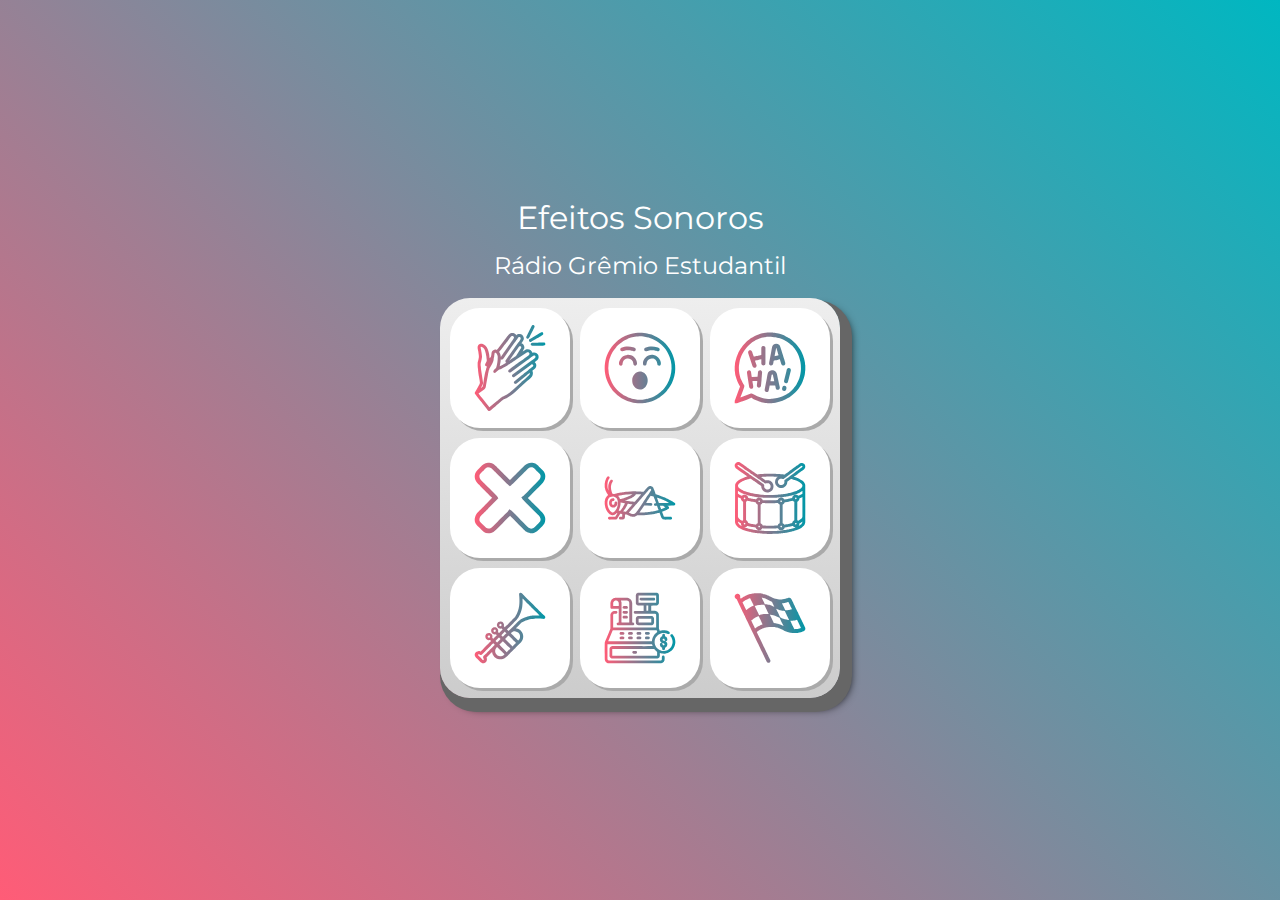
<file: EfeitosSonorosRadioGremio-base-gremio-estudantil/index.html>
<!DOCTYPE html>
<html lang="pt-BR">
<head>
    <meta charset="UTF-8">
    <meta http-equiv="X-UA-Compatible" content="IE=edge">
    <meta name="viewport" content="width=device-width, initial-scale=1.0">

    <title>Rádio Grêmio Estudantil</title>

    <link rel="preconnect" href="https://fonts.googleapis.com">
    <link rel="preconnect" href="https://fonts.gstatic.com" crossorigin>
    <link href="https://fonts.googleapis.com/css2?family=Montserrat:wght@500;600&display=swap" rel="stylesheet">

    <link rel="icon" type="image/png" href="images/efeitos_sonoros.png">
    <link rel="stylesheet" href="css/reset.css">
    <link rel="stylesheet" href="css/estilos.css">

</head>
<body>

    <h1>Efeitos Sonoros</h1>
    <h2>Rádio Grêmio Estudantil</h2>

    <section class="teclado">
        <button class="tecla tecla_aplausos"><img src="images/aplausos.svg" alt="Aplausos"></button>
        <button class="tecla tecla_vaia"><img src="images/vaia.svg" alt="Vaia"></button>
        <button class="tecla tecla_risada"><img src="images/risada.svg" alt="Risada"></button>

        <button class="tecla tecla_errado"><img src="images/errado.svg" alt="Errado"></button>
        <button class="tecla tecla_grilo"><img src="images/grilo.svg" alt="Grilo"></button>
        <button class="tecla tecla_tambores"><img src="images/tambores.svg" alt="Tambores"></button>

        <button class="tecla tecla_trombeta"><img src="images/trombeta.svg" alt="Trombeta"></button>
        <button class="tecla tecla_dinheiro"><img src="images/dinheiro.svg" alt="Dinheiro"></button>
        <button class="tecla tecla_vitoria"><img src="images/vitoria.svg" alt="Vitória"></button>
    </section>

    <audio src="sounds/aplausos.wav" id="som_tecla_aplausos"></audio>
    <audio src="sounds/vaia.wav" id="som_tecla_vaia"></audio>
    <audio src="sounds/risadas.wav" id="som_tecla_risada"></audio>
    <audio src="sounds/errado.wav" id="som_tecla_errado"></audio>
    <audio src="sounds/grilo.wav" id="som_tecla_grilo"></audio>
    <audio src="sounds/tambores.wav" id="som_tecla_tambores"></audio>
    <audio src="sounds/trombeta.wav" id="som_tecla_trombeta"></audio>
    <audio src="sounds/dinheiro.wav" id="som_tecla_dinheiro"></audio>
    <audio src="sounds/vitoria.wav" id="som_tecla_vitoria"></audio>

</body>
</html>
</file>
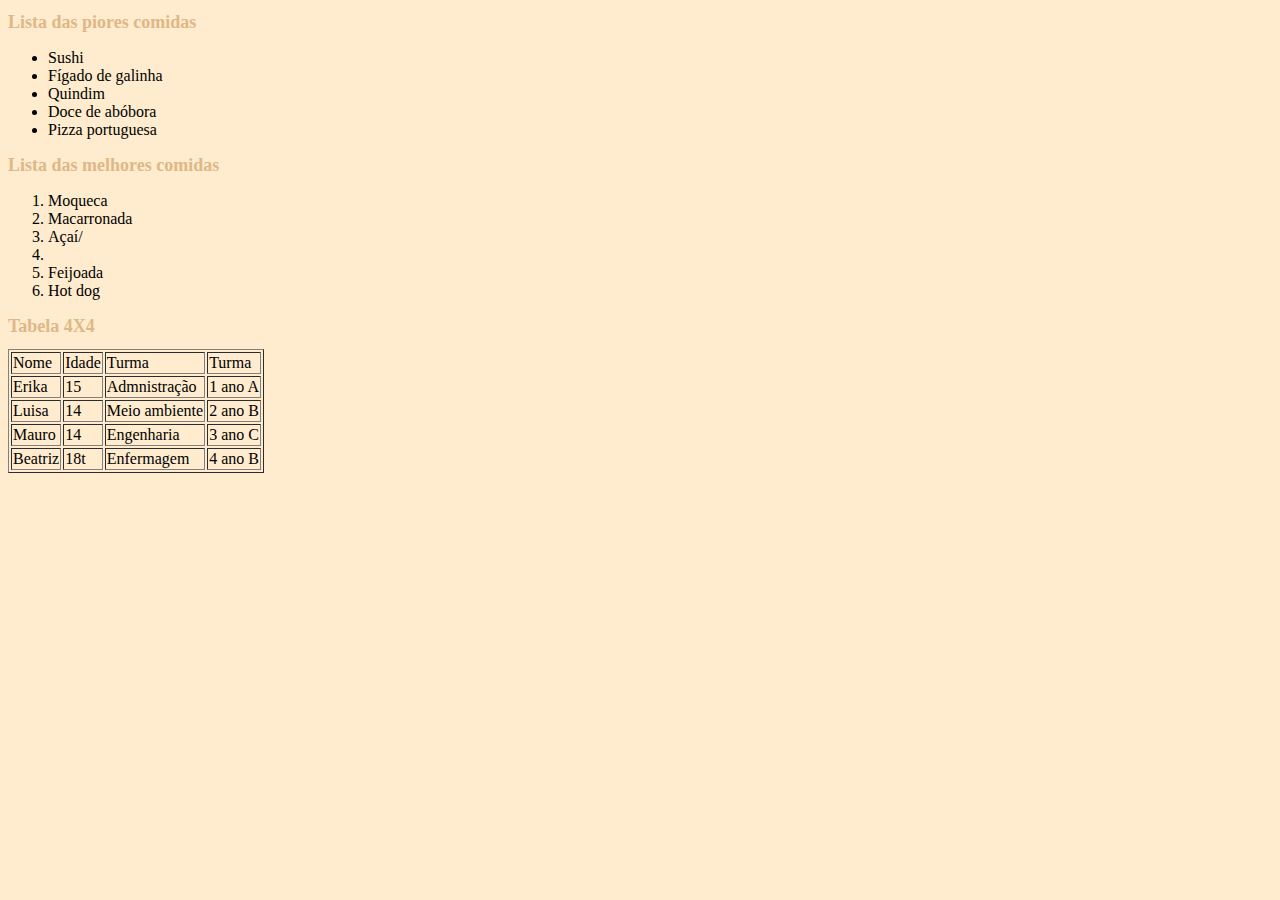
<file: aulapraticacss.html>
<!DOCTYPE html>
<html lang="pt-br">
</html>
      <head>
      <title>Listas e Tabelas com CSS interno</title>
        <meta charset= "UTF-8">

        <style>
        body{
            background-color: blanchedalmond;
            
        }
        h1{
            color: burlywood;
            font-size: large;
            text-align: left;
            font-family: Georgia, 'Times New Roman', Times, serif;

        }
    
        </style>
      </head>
      <body>
        <h1>Lista das piores comidas</h1>
        <ul>
            <li>Sushi</li>
            <li>Fígado de galinha</li>
            <li>Quindim</li>
            <li>Doce de abóbora</li>
            <li>Pizza portuguesa</li>
        </ul>
        <h1>Lista das melhores comidas</h1>
        <ol>
            <li>Moqueca</li>
            <li>Macarronada</li>
            <li>Açaí/<li>
            <li>Feijoada</li>
            <li>Hot dog</li>
        </ol>
        <h1>Tabela 4X4</h1>
        <table border="1">
            <tr>
                <td>Nome</td>
                <td>Idade</td>
                <td>Turma</td>
                <td>Turma</td>
            </tr>
            <tr>
                <td>Erika </td>
                <td> 15 </td>
                <td>Admnistração</td>
                <td>1 ano A </td>
            </tr>
            <tr>
                <td>Luisa </td>
                <td>14</td>
                <td>Meio ambiente </td>
                <td>2 ano B </td>
            </tr>
            <tr>
                <td>Mauro</td>
                <td>14</td>
                <td>Engenharia </td>
                <td>3 ano C</td>
            </tr>
            <tr>
                <td>Beatriz </td>
                <td>18t</td>
                <td>Enfermagem</td>
                <td>4 ano B </td>
            </tr>
        </table>
      </body>
</html>
</file>
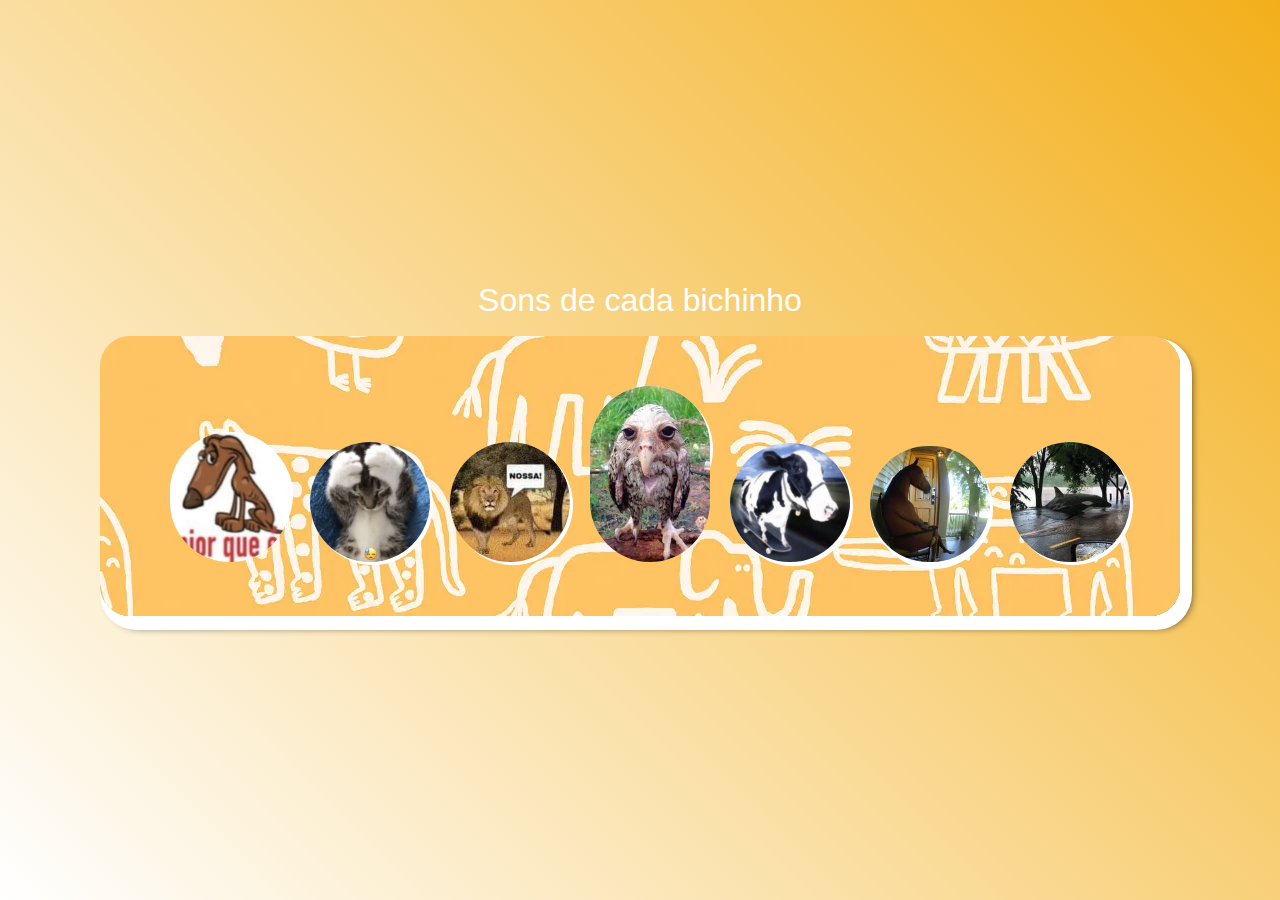
<file: reg/bichinhos.html>
<!DOCTYPE html>
<html lang="pt-BR">
<head>
    <meta charset="UTF-8">
    <meta http-equiv="X-UA-Compatible" content="IE=edge">
    <meta name="viewport" content="width=device-width, initial-scale=1.0">

    <title>Sons de animais</title>

    
    <link rel="icon" type="image/png" href="images/efeitos_sonoros.png">
    <link rel="stylesheet" href="reset.css">
    <link rel="stylesheet" href="style.css">

</head>
<body>

    <h1>Sons de cada bichinho</h1>
    
    <section class="teclado">
        <button class="tecla tecla_latido"><img src="img/cao.jpeg">
        <button class="tecla tecla_miado"><img src="img/gato.jpeg" >
        <button class="tecla tecla_rugido"><img src="img/leao.jpeg" >
        <button class="tecla tecla_passaro"><img src="img/coruja.jpg">
        <button class="tecla tecla_vaca"><img src="img/vaca.jpeg">
        <button class="tecla tecla_cavalo"><img src="img/cavalo.jpg">
        <button class="tecla tecla_baleia"><img src="img/baleia.jpeg">
      
    </section>

    <audio src="sound/latido.mp3" id="som_tecla_latido"></audio>
    <audio src="sound/miado.mp3" id="som_tecla_miado"></audio>
    <audio src="sound/leao.mp3" id="som_tecla_rugido"></audio>
    <audio src="sound/passaro.mp3" id="som_tecla_passaro"></audio>
    <audio src="sound/vaca.mp3" id="som_tecla_vaca"></audio>
    <audio src="sound/cavalo.mp3" id="som_tecla_cavalo"></audio>
    <audio src="sound/baleia.mp3" id="som_tecla_baleia"></audio>

    <script src="main.js"></script>
    

</body>
</html>
</file>
<file: EfeitosSonorosRadioGremio-base-gremio-estudantil/css/estilos.css>
:root {
  --cinza: #aaa;
  --vermelha: #e93d50;
  --vermelha-escura: #af303f;
  --branca: #fff;
  --luz: #ff5c77
}

body {
  align-items: center;
  background: linear-gradient(45deg, #ff5c77 0%,#00b7c1 100%);
  display: flex;
  justify-content: center;
  flex-direction: column;
  font-family: 'Montserrat', sans-serif;
  min-height: 100vh;
}

h1 {
  color: var(--branca);
  margin-bottom: 20px;
  font-size: 2rem;
}

h2 {
  color: var(--branca);
  margin-bottom: 20px;
  font-size: 1.5rem;
}

.teclado {
  background: linear-gradient(to bottom, #eeeeee 0%,#cccccc 100%);
  box-shadow: 6px 8px 0 6px #666, 10px 10px 10px #000;
  border-radius: 30px;
  display: grid;
  gap: 10px;
  grid-template-columns: repeat(3, 1fr);
  padding: 10px;
}

.tecla {
  background-color: var(--branca);
  border-radius: 30px;
  box-shadow: 3px 3px 0 var(--cinza);
  color: var(--vermelha);
  cursor: pointer;
  height: 120px;
  font-size: 1.75em;
  font-weight: bold;
  line-height: 120px;
  text-align: center;
  width: 120px;
}

.tecla.ativa,
.tecla:active {
  background-color: var(--vermelha);
  border: 4px solid  var(--vermelha);
  box-shadow: 3px 3px 0 var(--vermelha-escura) inset;
  color: var(--branca);
  outline: none;
}

.tecla.focus,
.tecla:focus {
  outline: none;
  box-shadow: 1px 1px 10px var(--luz);
}

.tecla.ativa:focus,
.tecla:active:focus {
  box-shadow: 3px 3px 0 var(--vermelha-escura) inset, 1px 1px 10px var(--luz);
}
</file>
<file: reg/style.css>
:root {
    --cinza: #aaa;
    --vermelha: #e93d50;
    --laranja: #ffa600;
    --branca: #fff;
    --luz: #ff5c77
  }
  
  body {
    align-items: center;
    background: linear-gradient(45deg, #ffffff 0%,#f3af1b 100%);
    display: flex;
    justify-content: center;
    flex-direction: column;
    font-family: 'Montserrat', sans-serif;
    min-height: 100vh;
    
  }
  
  h1 {
    color: var(--branca);
    margin-bottom: 20px;
    font-size: 2rem;
  }
  
  
  .teclado {
    background-image: url('img/bichoes.webp');
    box-shadow: 6px 8px 0 6px #ffffff, 10px 10px 10px #000;
    border-radius: 30px;
    
    gap: 10px;
    
    padding: 50px;
    align-items: center;
    justify-content: center;
    flex-direction: column;
  }
  
  .tecla {
    background-color: var(--branca);
    border-radius: 1000px;
    box-shadow: 3px 3px 0 var(--branca);
    color: var(--laranja);
    cursor: pointer;
    height: 120px;
    font-size: 1.75em;
    font-weight: bold;
    line-height: 120px;
    text-align: center;
    width: 120px;
    margin-left: 20px;
  }
  
  .tecla.ativa,
  .tecla:active {
    background-color: var(--laranja);
    border: 4px solid  var(--laranja);
    box-shadow: 3px 3px 0 var(--laranja) inset;
    color: var(--branca);
    outline: none;
  }
  
  .tecla.focus,
  .tecla:focus {
    outline: none;
    box-shadow: 1px 1px 10px var(--luz);
  }
  
  .tecla.ativa:focus,
  .tecla:active:focus {
    box-shadow: 3px 3px 0 var(--laranja) inset, 1px 1px 10px var(--luz);
  }

  img {
    border-radius: 1000px;

  
  }
</file>
